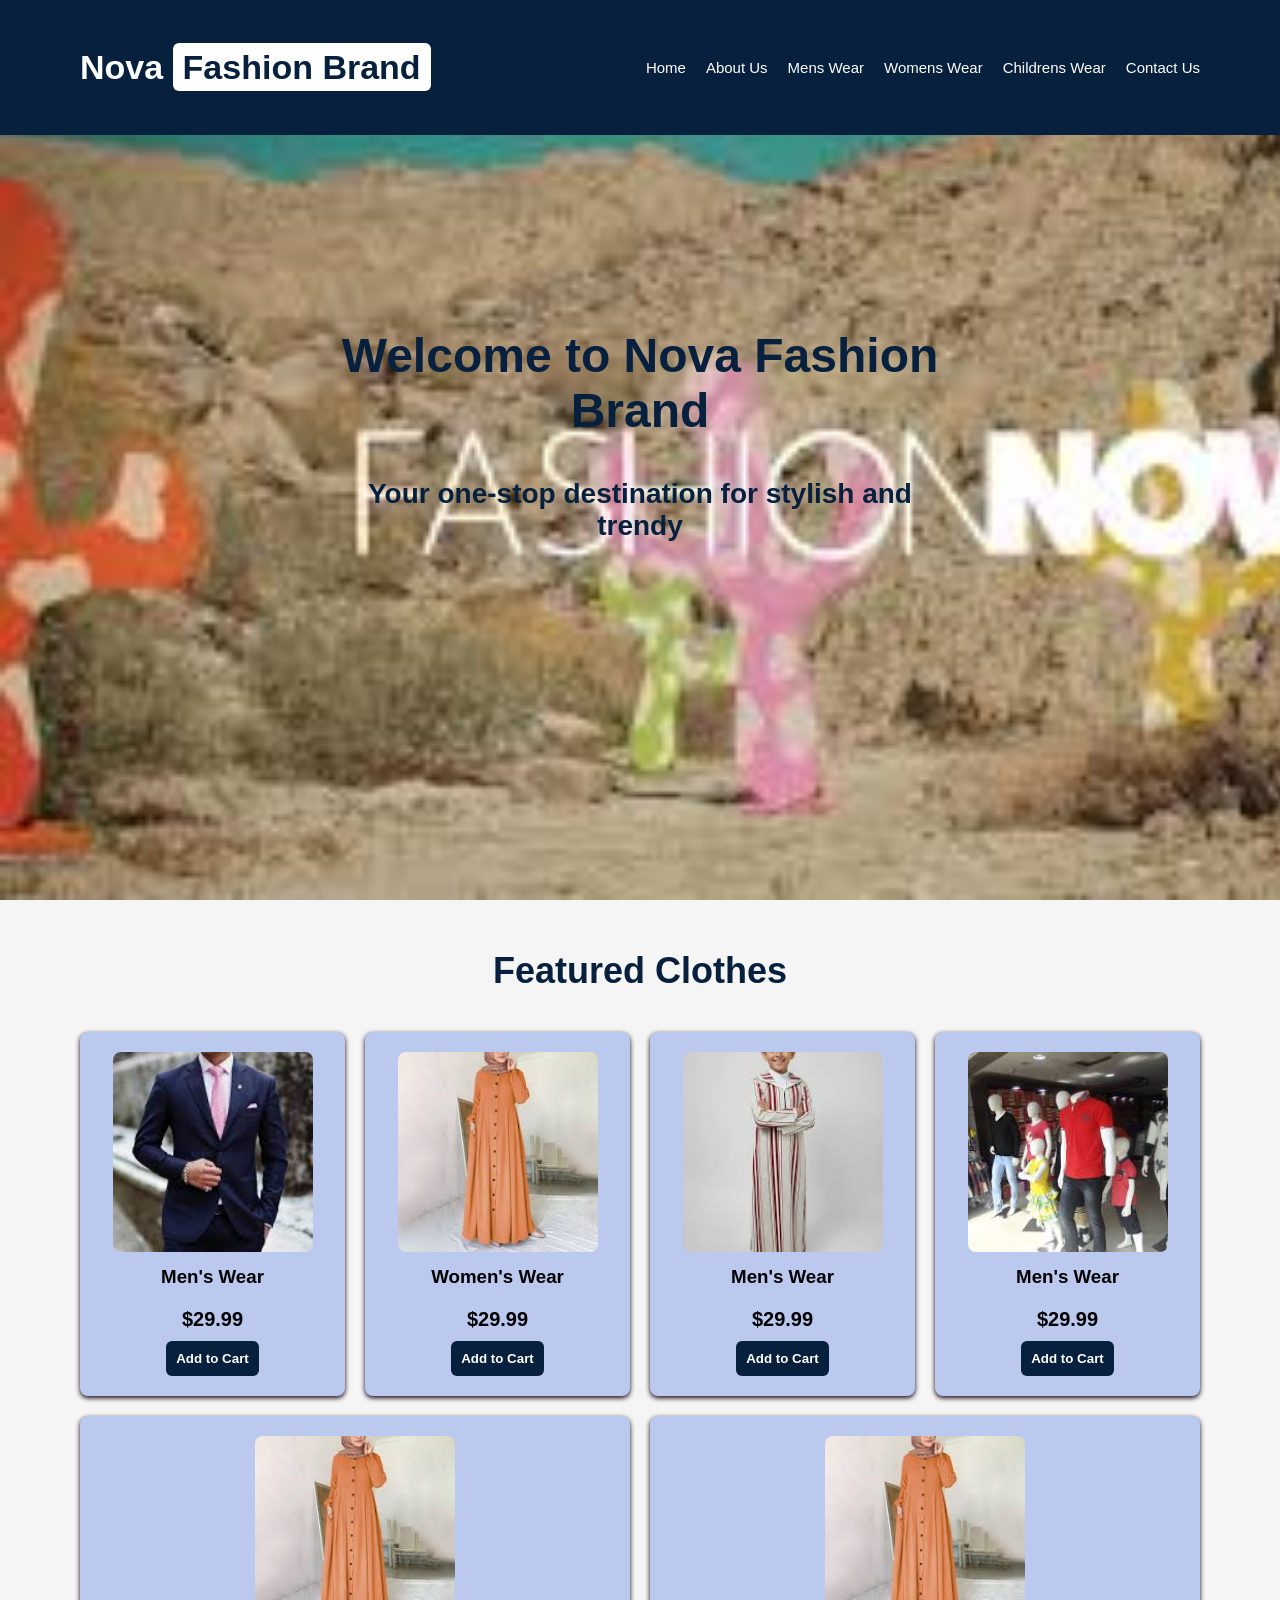
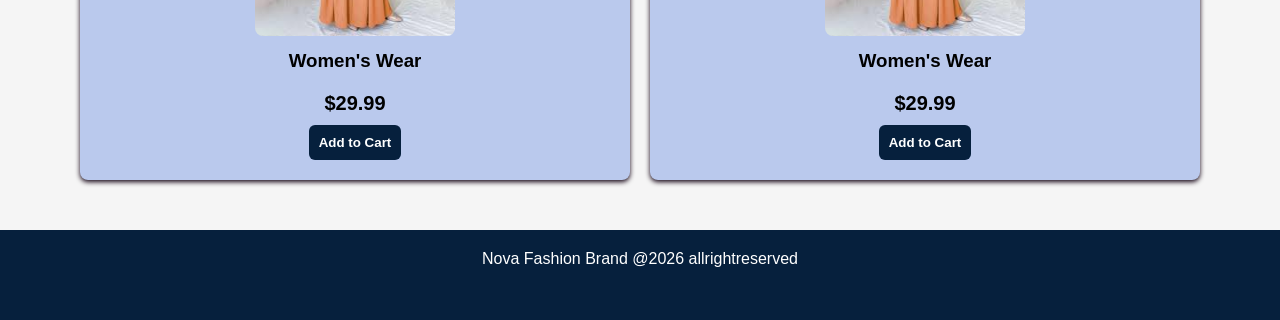
<file: index.html>
<!DOCTYPE html>
<html lang="en">
<head>
    <meta charset="UTF-8">
    <meta name="viewport" content="width=device-width, initial-scale=1.0">
    <title>Home - Nova Fashion Brand</title>
    <link rel="stylesheet" href="/style.css">
</head>
<body>

    <nav class="navbar">
        <h1>Nova  <span class="span">Fashion Brand</span> </h1>
     
     
            <ul>
                <li><a href="/index.html">Home</a></li>
                <li><a href="/about.html">About Us</a></li>
                <li><a href="/men.html">Mens Wear</a></li>
                <li><a href="/women.html">Womens Wear</a></li>
                <li><a href="/children.html">Childrens Wear</a></li>
                <li><a href="/contact.html">Contact Us</a></li>
            </ul>
        </nav>

        <main>
        <section class="hero">
           <div class="hero-content">
                <h1>Welcome to Nova Fashion Brand</h1>
                <p>Your one-stop destination for stylish and trendy
          </div>
            </section>

            <section class="featured-clothes">

                <h2>Featured Clothes</h2>
                <div class="clothes-container">
                    <div class="clothes-child">
                        <img src="/men.png" alt="Men's Wear">
                        <h3>Men's Wear</h3>
                        <p>$29.99</p>
                        <button>Add to Cart</button>
                    </div>


               
                    <div class="clothes-child">
                        <img src="/women.png" alt="Men's Wear">
                        <h3>Women's Wear</h3>
                        <p>$29.99</p>
                        <button>Add to Cart</button>
                    </div>


              
                    <div class="clothes-child">
                        <img src="/child.png" alt="Men's Wear">
                        <h3>Men's Wear</h3>
                        <p>$29.99</p>
                        <button>Add to Cart</button>
                    </div>


            
                    <div class="clothes-child">
                        <img src="/menswear.png" alt="Men's Wear">
                        <h3>Men's Wear</h3>
                        <p>$29.99</p>
                        <button>Add to Cart</button>
                    </div>
                    
                    <div class="clothes-child">
                        <img src="/women.png" alt="Men's Wear">
                        <h3>Women's Wear</h3>
                        <p>$29.99</p>
                        <button>Add to Cart</button>
                    </div>
                    
                    <div class="clothes-child">
                        <img src="/women.png" alt="Men's Wear">
                        <h3>Women's Wear</h3>
                        <p>$29.99</p>
                        <button>Add to Cart</button>
                    </div>
                </div>

            </section>

        </main>

   
<footer class="footer">
    <p>Nova Fashion Brand @2026 allrightreserved </p>

</footer>



   
</body>
</html>
</file>
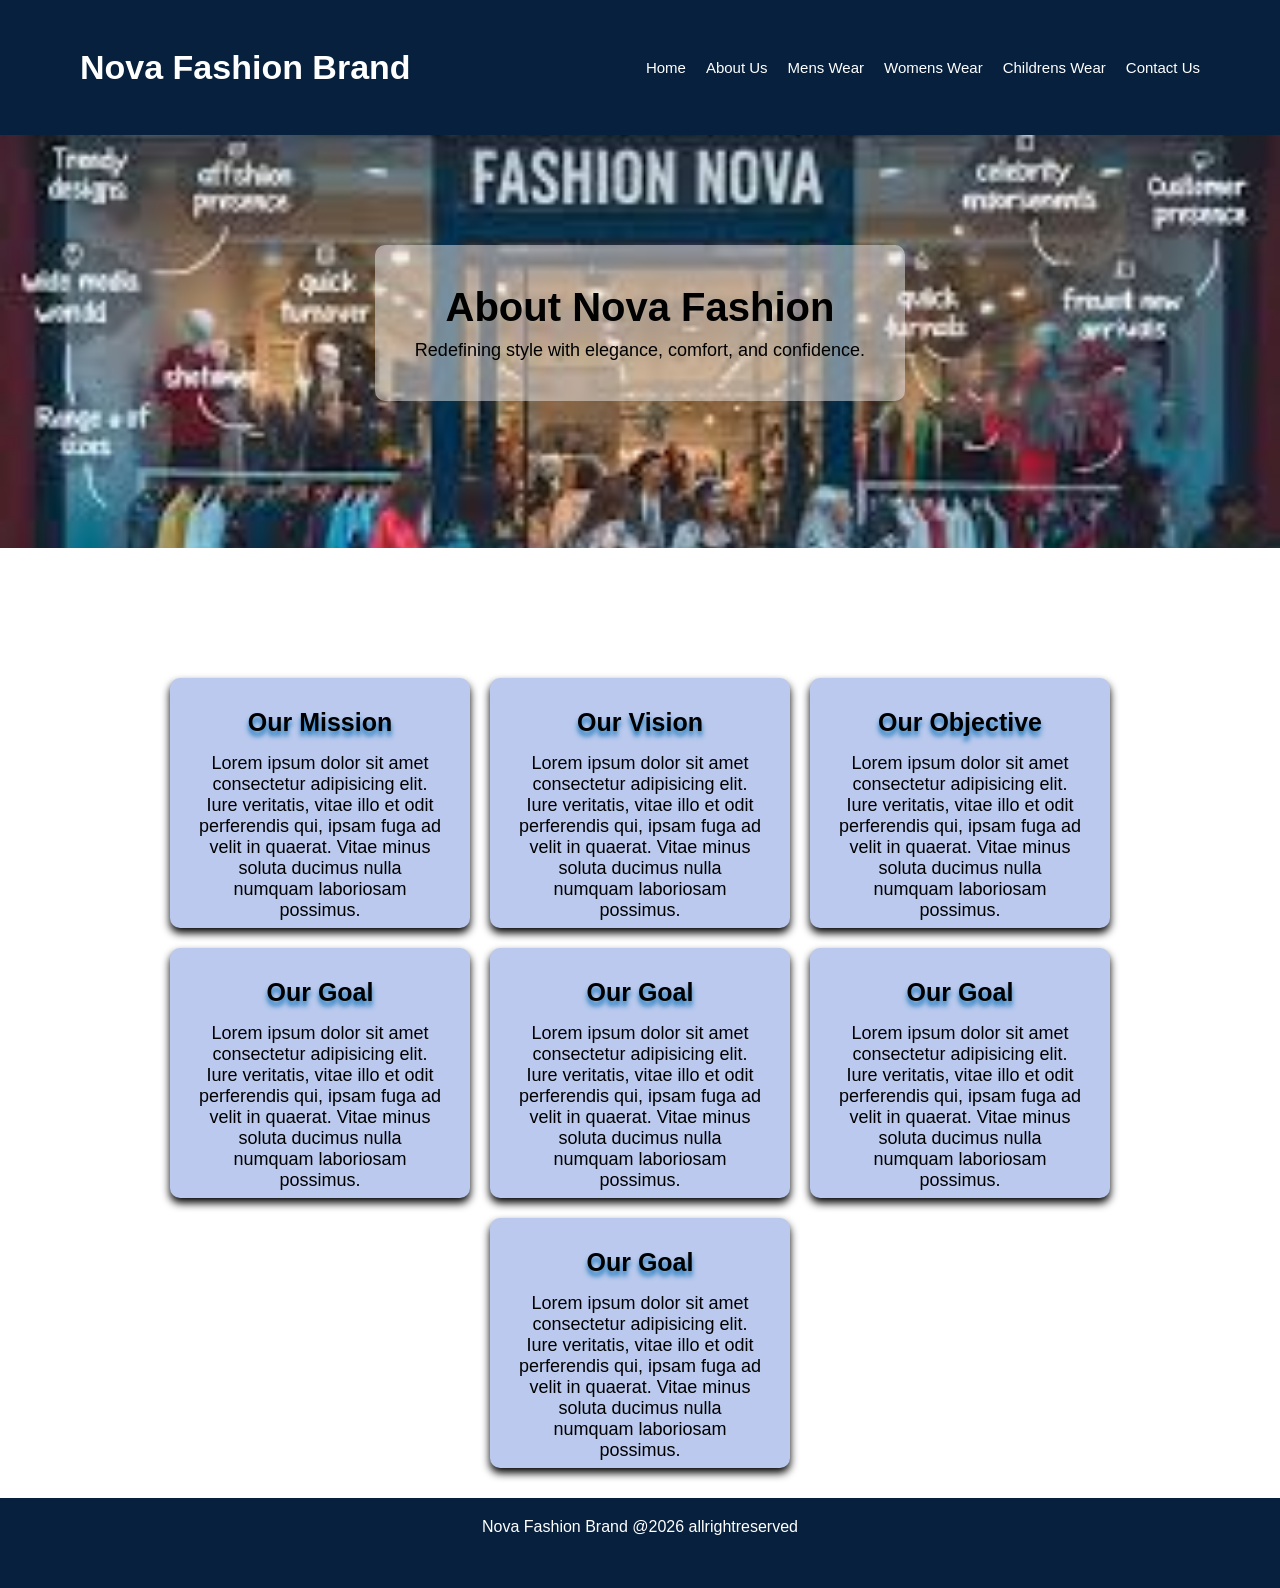
<file: about.html>
<!DOCTYPE html>
<html lang="en">
<head>
    <meta charset="UTF-8">
    <meta name="viewport" content="width=device-width, initial-scale=1.0">
    <title>About Us - Nova Fashion Brand</title>
    <link rel="stylesheet" href="/style.css">
</head>
<body>
    <nav class="navbar"> 
        <h1>Nova Fashion Brand </h1>
    
            <ul>
                <li><a href="/index.html">Home</a></li>
                <li><a href="/about.html">About Us</a></li>
                <li><a href="/men.html">Mens Wear</a></li>
                <li><a href="/women.html">Womens Wear</a></li>
                <li><a href="/children.html">Childrens Wear</a></li>
                <li><a href="/contact.html">Contact Us</a></li>
            </ul>
        </nav>
        
        <section class="about-hero">
    <div class="hero-overlay">
        <h1>About Nova Fashion</h1>
        <p>Redefining style with elegance, comfort, and confidence.</p>
    </div>
</section>
        

        <div class="about-nova">
            <div class="about-child">
                <h2>Our Mission </h2>
                <p>Lorem ipsum dolor sit amet consectetur adipisicing elit. Iure veritatis, vitae illo et odit perferendis qui, ipsam fuga ad velit in quaerat. Vitae minus soluta ducimus nulla numquam laboriosam possimus.</p>

            </div>

              <div class="about-child">
                <h2>Our Vision </h2>
                <p>Lorem ipsum dolor sit amet consectetur adipisicing elit. Iure veritatis, vitae illo et odit perferendis qui, ipsam fuga ad velit in quaerat. Vitae minus soluta ducimus nulla numquam laboriosam possimus.</p>

            </div>

              <div class="about-child">
                <h2>Our Objective </h2>
                <p>Lorem ipsum dolor sit amet consectetur adipisicing elit. Iure veritatis, vitae illo et odit perferendis qui, ipsam fuga ad velit in quaerat. Vitae minus soluta ducimus nulla numquam laboriosam possimus.</p>

            </div>

              <div class="about-child">
                <h2>Our Goal </h2>
                <p>Lorem ipsum dolor sit amet consectetur adipisicing elit. Iure veritatis, vitae illo et odit perferendis qui, ipsam fuga ad velit in quaerat. Vitae minus soluta ducimus nulla numquam laboriosam possimus.</p>

            </div>
                  <div class="about-child">
                <h2>Our Goal </h2>
                <p>Lorem ipsum dolor sit amet consectetur adipisicing elit. Iure veritatis, vitae illo et odit perferendis qui, ipsam fuga ad velit in quaerat. Vitae minus soluta ducimus nulla numquam laboriosam possimus.</p>

            </div>

                  <div class="about-child">
                <h2>Our Goal </h2>
                <p>Lorem ipsum dolor sit amet consectetur adipisicing elit. Iure veritatis, vitae illo et odit perferendis qui, ipsam fuga ad velit in quaerat. Vitae minus soluta ducimus nulla numquam laboriosam possimus.</p>

            </div>

                  <div class="about-child">
                <h2>Our Goal </h2>
                <p>Lorem ipsum dolor sit amet consectetur adipisicing elit. Iure veritatis, vitae illo et odit perferendis qui, ipsam fuga ad velit in quaerat. Vitae minus soluta ducimus nulla numquam laboriosam possimus.</p>

            </div>



        </div>




















    <footer class="footer">
    <p>Nova Fashion Brand @2026 allrightreserved </p>

</footer>
</body>
</html>
</file>
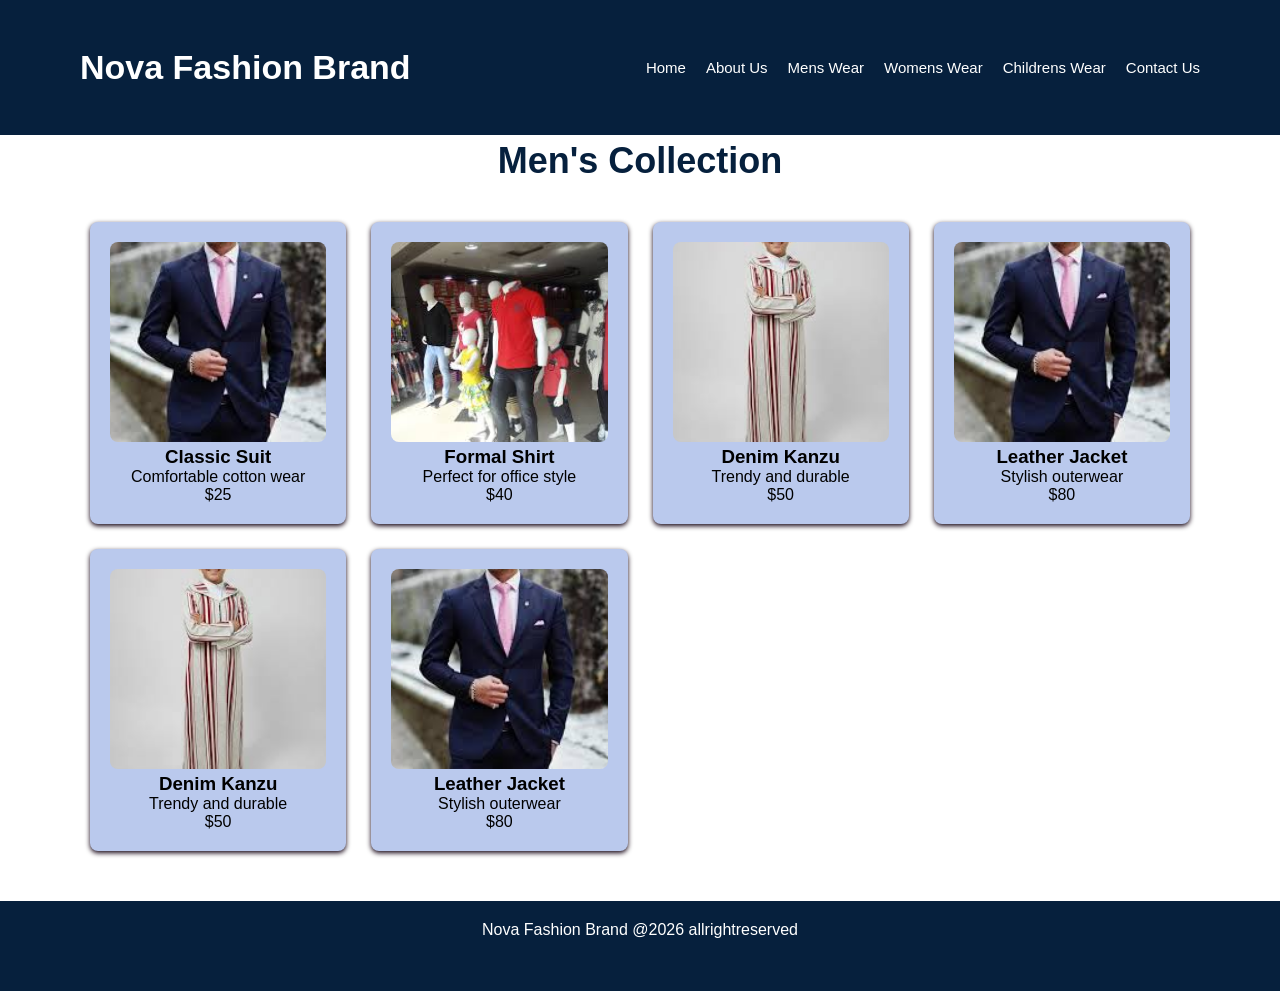
<file: men.html>
<!DOCTYPE html>
<html lang="en">
<head>
    <meta charset="UTF-8">
    <meta name="viewport" content="width=device-width, initial-scale=1.0">
    <title>Men's Wear - Nova Fashion Brand</title>
    <link rel="stylesheet" href="/style.css">
</head>
<body>
      <nav class="navbar">
        <h1>Nova Fashion Brand </h1>
    
            <ul>
                <li><a href="/index.html">Home</a></li>
                <li><a href="/about.html">About Us</a></li>
                <li><a href="/men.html">Mens Wear</a></li>
                <li><a href="/women.html">Womens Wear</a></li>
                <li><a href="/children.html">Childrens Wear</a></li>
                <li><a href="/contact.html">Contact Us</a></li>
            </ul>
        </nav>
        <section class="men-products">
    <h2>Men's Collection</h2>

    <div class="product-container">

        <div class="product-card">
            <img src="/men.png">
            <h3>Classic Suit</h3>
            <p>Comfortable cotton wear</p>
            <span>$25</span>
        </div>

        <div class="product-card">
            <img src="/menswear.png">
            <h3>Formal Shirt</h3>
            <p>Perfect for office style</p>
            <span>$40</span>
        </div>

        <div class="product-card">
            <img src="/child.png">
            <h3>Denim Kanzu</h3>
            <p>Trendy and durable</p>
            <span>$50</span>
        </div>

        <div class="product-card">
            <img src="/men.png">
            <h3>Leather Jacket</h3>
            <p>Stylish outerwear</p>
            <span>$80</span>
        </div>
        
        <div class="product-card">
            <img src="/child.png">
            <h3>Denim Kanzu</h3>
            <p>Trendy and durable</p>
            <span>$50</span>
        </div>

        <div class="product-card">
            <img src="/men.png">
            <h3>Leather Jacket</h3>
            <p>Stylish outerwear</p>
            <span>$80</span>
        </div>

    </div>
</section>

<footer class="footer">
    <p>Nova Fashion Brand @2026 allrightreserved </p>

</footer>
</body>
</html>
</file>
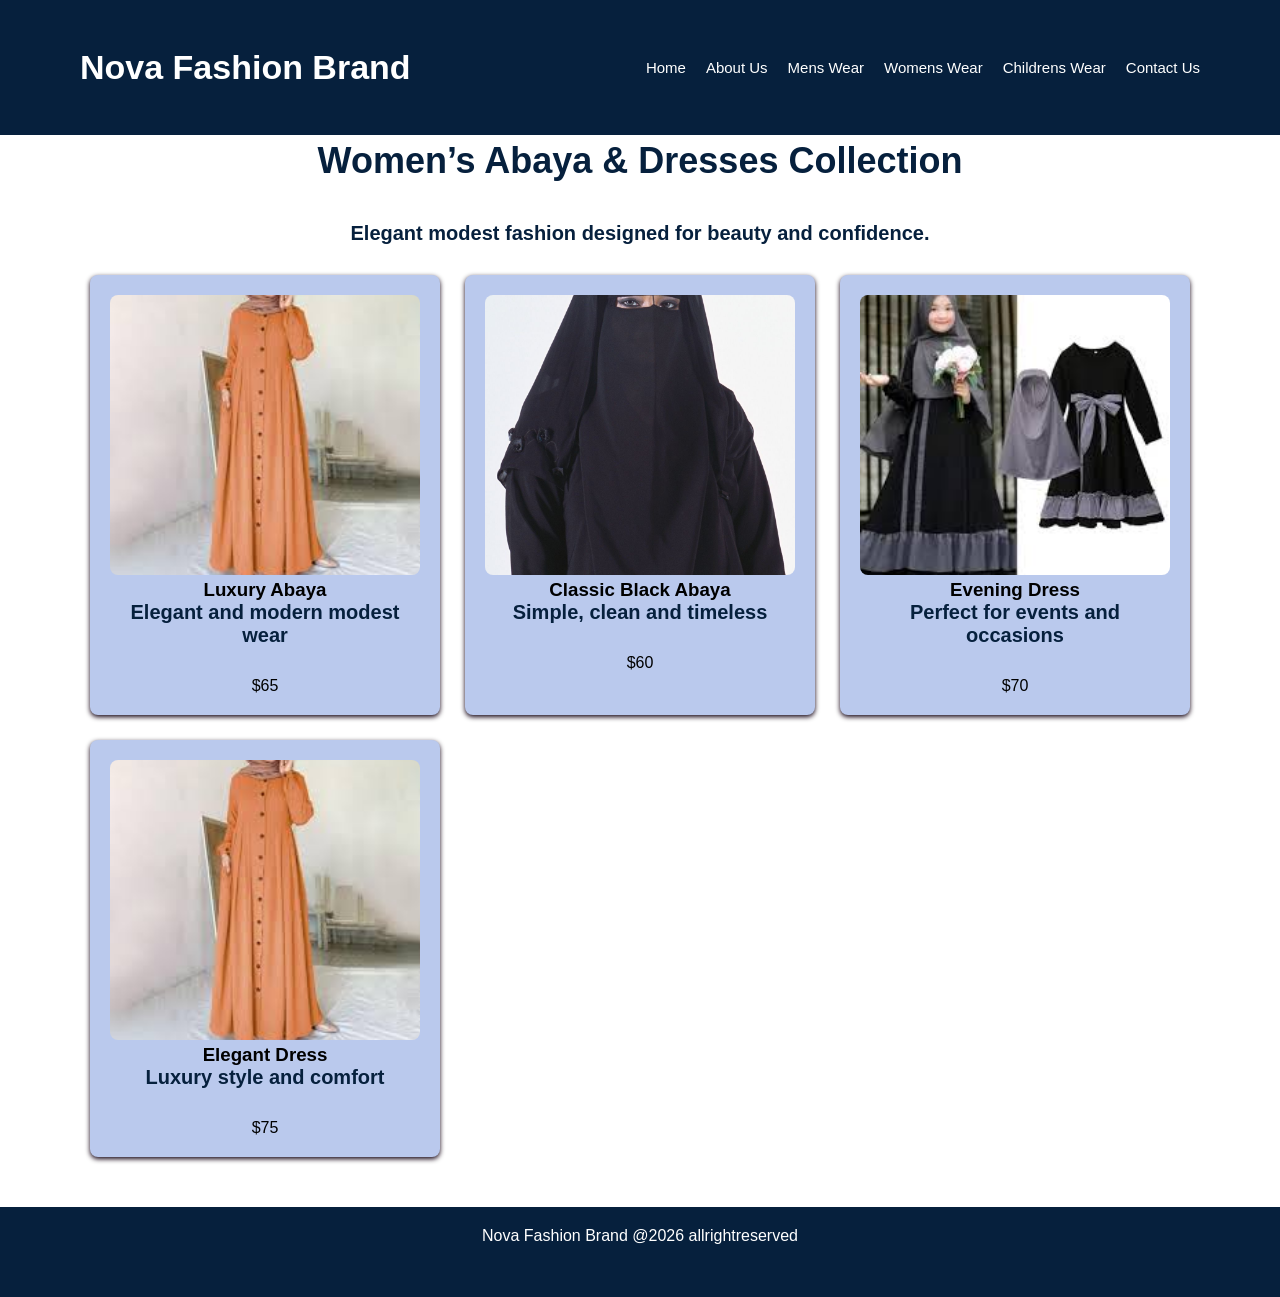
<file: women.html>
<!DOCTYPE html>
<html lang="en">
<head>
    <meta charset="UTF-8">
    <meta name="viewport" content="width=device-width, initial-scale=1.0">
    <title>Women's Wear - Nova Fashion Brand</title>
    <link rel="stylesheet" href="/style.css">
</head>
<body>
      <nav class="navbar">
        <h1>Nova Fashion Brand </h1>
      
            <ul>
                <li><a href="/index.html">Home</a></li>
                <li><a href="/about.html">About Us</a></li>
                <li><a href="/men.html">Mens Wear</a></li>
                <li><a href="/women.html">Womens Wear</a></li>
                <li><a href="/children.html">Childrens Wear</a></li>
                <li><a href="/contact.html">Contact Us</a></li>
            </ul>
        </nav>

        
<section class="women-products">
    <h2>Women’s Abaya & Dresses Collection</h2>
    <p>Elegant modest fashion designed for beauty and confidence.</p>

    <div class="women-product-container">

        <div class="women-product-card">
            <img src="/women.png" alt="Luxury Abaya">
            <h3>Luxury Abaya</h3>
            <p>Elegant and modern modest wear</p>
            <span>$65</span>
        </div>

        <div class="women-product-card">
            <img src="/hijabi.png" alt="Black Abaya">
            <h3>Classic Black Abaya</h3>
            <p>Simple, clean and timeless</p>
            <span>$60</span>
        </div>

        <div class="women-product-card">
            <img src="/girl.png" alt="Evening Dress">
            <h3>Evening Dress</h3>
            <p>Perfect for events and occasions</p>
            <span>$70</span>
        </div>

        <div class="women-product-card">
            <img src="/women.png" alt="Elegant Dress">
            <h3>Elegant Dress</h3>
            <p>Luxury style and comfort</p>
            <span>$75</span>
        </div>

    </div>
</section>













<footer class="footer">
    <p>Nova Fashion Brand @2026 allrightreserved </p>

</footer>
    
</body>
</html>
</file>
<file: style.css>
*{
    margin: 0;
    padding: 0;
    box-sizing: border-box;
    font-family: 'Poppins', sans-serif !important ;

}

.navbar{
    position: fixed;
    top: 0;
    left: 0;
    width: 100%;
    background: #06203d;
    padding: 10px 80px;
    display: flex;
    justify-content: space-between;
    flex-direction: row;
    align-items: center;
    z-index: 1000;
    height: 15vh;
}


.navbar h1{
    color: #fff;
    font-size: 34px;

}
.navbar h1 .span{
    color: #06203d;
    background-color: #fff;
    padding: 5px 10px;
    border-radius: 6px;
}
.navbar ul{
    display: flex;
    list-style: none;
    gap: 20px;
    font-size: 15px;
   
}
.navbar ul li a{
    color: #fff;
    text-decoration: none;
    transition: 0.3s;
}
.navbar ul li a:hover{
    color: #06203d;
    background-color: #fff;
    padding: 5px 10px;
    border-radius: 6px;
    transform: translateY(-5px) scale(1.0);
}

.hero{
    height: 100vh;
    background-image: url(/bgnova.png);
    background-size: cover;
    background-repeat: no-repeat;
    background-position: relative;
    background-attachment: scroll;
    


}
.hero .hero-content{
    position: absolute;
    top: 50%;
    left: 50%;
    transform: translate(-50%, -50%);
    text-align: center;
}
.hero .hero-content h1{
    color: #06203d;
    font-size: 48px;
    margin-bottom: 20px;
    padding: 10px 20px;
}
.hero .hero-content p{
    color:#06203d;
    font-size: 28px;
    margin-bottom: 30px;
    padding: 10px 20px;
    font-weight: 700;
}

.featured-clothes{
    padding: 50px 80px;
    background-color: #f5f5f5;
    text-align: center;
    display: flex;
    flex-direction: column;
    flex-wrap: wrap;
}
.featured-clothes h2{
    color: #06203d;
    font-size: 36px;
    margin-bottom: 40px;
}

.featured-clothes .clothes-container{
    display: flex;
    flex-direction: row;
    flex-wrap: wrap;
    gap: 20px;

   

   

}
.featured-clothes .clothes-container .clothes-child{
    flex: 1 1 calc(25% - 20px);
    background-color: #bac9ed;
    padding: 20px;
    border-radius: 8px;
    box-shadow: 0 2px 5px rgb(19, 2, 19);
     transition: transform 0.3s ease;
    cursor: pointer;
 


    
}
.featured-clothes .clothes-child:hover{
    transform:  translateY(-10px) scale(1.03);
    box-shadow: 0 5px 8px blue;
}

.featured-clothes .clothes-container .clothes-child img{
    border-radius: 8px;
    object-fit: cover;
    height: 200px;
    width: 200px;

}
.featured-clothes .clothes-container .clothes-child h3{
    padding: 10px;
}
.featured-clothes .clothes-container .clothes-child p{
    padding: 10px;
    font-size: 20px;
    font-weight: 700;
    
}
.featured-clothes .clothes-container .clothes-child button {
    padding: 10px;
    border-radius: 6px;
    border: none;
    background-color: #06203d ;
    color: #fff;
    font-weight: 700;
}
.footer{
    background-color: #06203d;
    height: 10vh;
    padding: 20px;
    text-align: center;

}
.footer p{
    color: #fff;
    bottom: 0;
   
}

/* about page stylings */

.about-hero{
    height: 50vh;
    background-image: url(/novabg.png);
    background-size: cover;
    background-repeat: no-repeat;
    background-position: relative;
    background-attachment: scroll;
    display: flex;
    align-items: center;
    justify-content: center;
    margin-top: 98px;
}
.hero-overlay{
    background-color: rgba(237, 235, 235, 0.5);
    padding: 40px;
    border-radius: 10px;
    text-align: center;
}
.hero-overlay h1 {
    font-size: 40px;
    margin-bottom: 10px;
}

.hero-overlay p {
    font-size: 18px;
}
.about-nova{
    margin-top: 100px;
    display: flex;
    flex-direction: row;
    flex-wrap: wrap;
    padding: 30px;
    gap: 20px;
    align-items: center;
    justify-content: center;

    
}
.about-child{
    background-color: #bac9ed;
    height: 250px;
    width: 300px;
    padding: 20px;
    border-radius: 10px;
    box-shadow: 0 5px 8px black;
    text-align: center;
    transition: transform 0.3s ease;
    cursor: pointer;

}
.about-child:hover{
    transform:  translateY(-10px) scale(1.03);
    box-shadow: 0 5px 8px blue;
}
.about-child h2{
    padding: 10px;
    font-size: 25px;
    text-shadow: 0 5px 5px rgb(11, 112, 184);
    font-weight: 700;
}
.about-child p{
    padding: 6px;
    font-weight: 400;
    font-size: 18px;
}

/* men's products page styles */
.men-products{
    padding:  50px 80px ;
    text-align: center;
    margin-top: 90px;
}
.men-products h2{
    color: #06203d;
    font-size: 36px;
    margin-bottom: 40px;
}
.product-container{
    display: grid;
    grid-template-columns: repeat(auto-fit , minmax(250px, 1fr));
    gap: 25px;
    max-width: 1100px;
    margin: 0 auto;


}
.product-card{
    background-color: #bac9ed;
     padding: 20px;
     border-radius: 8px;
     box-shadow: 0 2px 5px rgb(19, 2, 19);
      transition: transform 0.3s ease;
    cursor: pointer;
}
.product-card:hover{
    transform: translateY(-10px) scale(1.03);
}
.product-card img{
    width: 100%;
    height: 200px;
    object-fit: cover;
    border-radius: 8px;
}

.women-products{
    padding: 50px 80px;
    text-align: center;
    margin-top: 90px;

}
.women-products h2 {
    color: #06203d;
    font-size: 36px;
    margin-bottom: 40px;
}
.women-products p{
    color: #06203d;
    font-size: 20px;
    font-weight: 700;
    margin-bottom: 30px;
}

.women-product-container{
    display: grid;
    grid-template-columns: repeat(auto-fit, minmax(280px, 1fr));
    gap: 25px;
    max-width: 1100px;
    margin: 0 auto;
}
.women-product-card{
    background-color: #bac9ed;
     padding: 20px;
     border-radius: 8px;
     box-shadow: 0 2px 5px rgb(19, 2, 19);
    transition: transform 0.3s ease;
    cursor: pointer
}
.women-product-card:hover{
    transform: translateY(-10px) scale(1.03);
    box-shadow: 0 5px 8px rgb(9, 22, 211);
    
}
.women-product-card img{
    width: 100%;
    height: 280px;
    object-fit: cover;
    border-radius: 8px;
}
</file>
